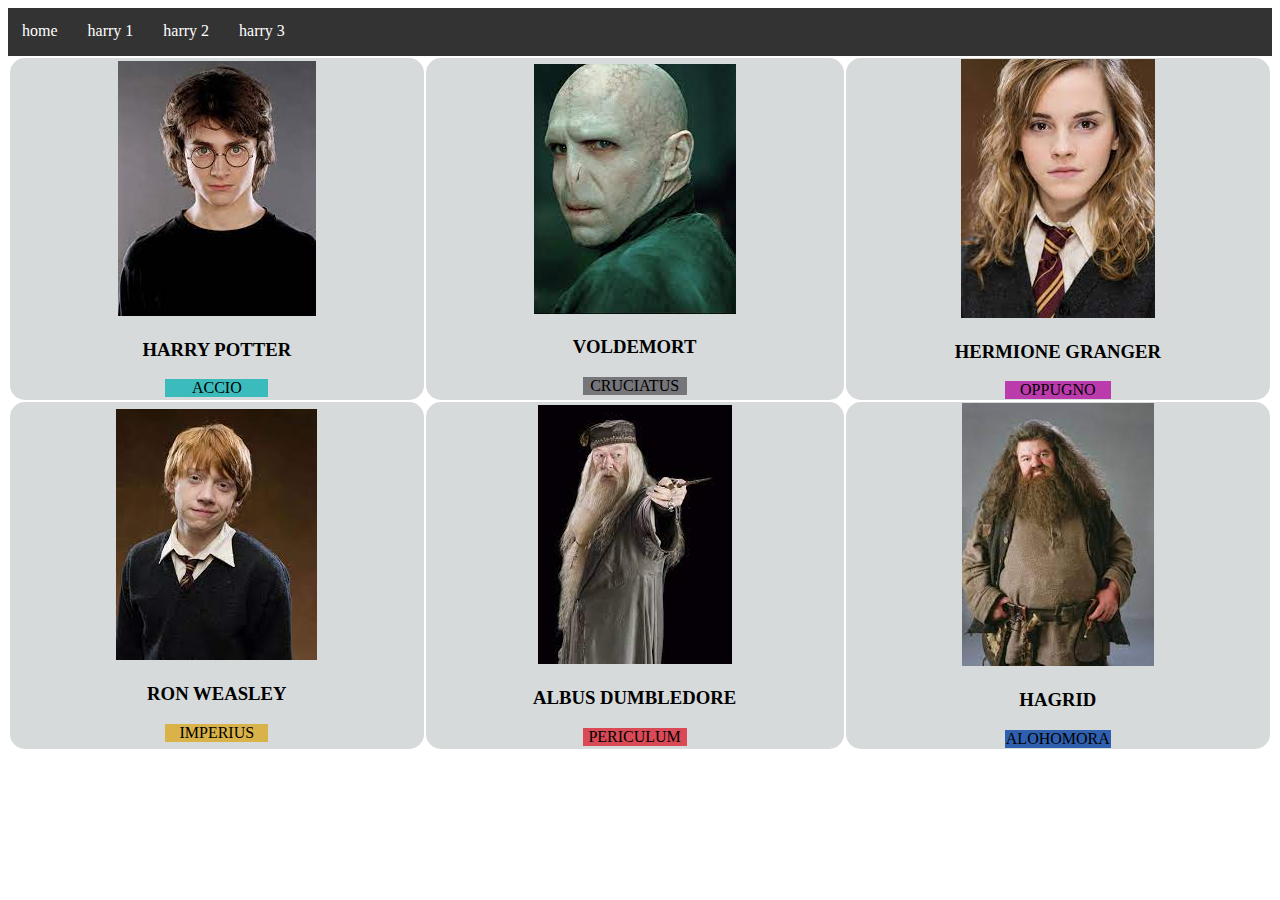
<file: ex1/index.html>
<!DOCTYPE html>
<html>
<head>
	<title>Exercici 1</title>
</head>
<body>
<center>
<style>
table {
	width:100%;
}

td {
	text-align:center;
	background-color: #D7DADA;
	border-radius: 15px;
}
div {
	text-align:center;}
ul {
 	list-style-type: none;
 	margin: 0;
 	padding: 0;
 	overflow: hidden;
 	background-color: #333;
}

li {
 float: left;
 }
 
li a {
 	display: block;
 	color: white;
	 text-align: center;
 	padding-top:14px;
 	padding-right:16px;
 	padding-left:14px;
 	padding-bottom:16px;
 

 	text-decoration: none;
 }
 
li a:hover {
	background-color: #111;
	}
td:hover {
	background-color: #111;
	animation: harry-up .3s;
	cursor: pointer; 
	color: white;
	}

@keyframes harry-up {

 0%,
 100% {
  transform: translateY(0);
  }
  
  50% {
   transform: translateY(-.4rem);
   }
}

.IMPERIUS {
	background-color:#D9B249 ;
	
}

.ACCIO {
	background-color: #3BBBBB;

}

.CRUCIATUS {
	background-color:#75757A ;
}

.OPPUGNO {
	background-color: #BB3BAD;

}

.PERICULUM {
	background-color: #D94956;

}

.ALOHOMORA {
	background-color:#2F60B0 ;

}

.hechizo-type {
	width: 25%;
	align: center;
}

</style>

	<ul>
	<li><a href="">home</a></li>
	<li><a href="">harry 1</a></li>
	<li><a href="">harry 2</a></li>
	<li><a href="">harry 3</a></li>
	</ul>
	
<table>
	<tr>
		<td>
		 <img src="../img/harry_potter.png" /> 
		<div class="potter-description">
			<h3 class="potter-name">HARRY POTTER</h3>
				<center><div class="hechizo-type ACCIO">ACCIO</div></center>
		</div>
		</td>
		<td> 
		<img src="../img/lord_voldemort.png" /> 
		<div class="potter-description">
			<h3 class="potter-name">VOLDEMORT</h3>
				<center><div class="hechizo-type CRUCIATUS">CRUCIATUS</div></center>
		</div>
		</td>
		<td> 
		<img src="../img/hermione_granger.png" /> 
		<div class="potter-description">
			<h3 class="potter-name">HERMIONE GRANGER</h3>
				<center><div class="hechizo-type OPPUGNO">OPPUGNO</div><center>
		</div>
		</td>
	</tr>
	<tr>
		<td> 
		<img src="../img/ron_weasley.png" /> 
		<div class="potter-description">
			<h3 class="potter-name">RON WEASLEY</h3>
				<center><div class="hechizo-type IMPERIUS">IMPERIUS</div><center>
		</div>
		</td>
		<td> 
		<img src="../img/albus_dumbledore.png" /> 
		<div class="potter-description">
			<h3 class="potter-name">ALBUS DUMBLEDORE</h3>
				<center><div class="hechizo-type PERICULUM">PERICULUM</div><center>
		</div>
		</td>
		<td> 
		<img src="../img/rubeus_hagrid.png" /> 
		<div class="potter-description">
			<h3 class="potter-name">HAGRID</h3>
				<center><div class="hechizo-type ALOHOMORA">ALOHOMORA</div><center>
		</div>
		</td>
	</tr>
	

	
	
	
</table>
</center>
</body>




</style>
</file>
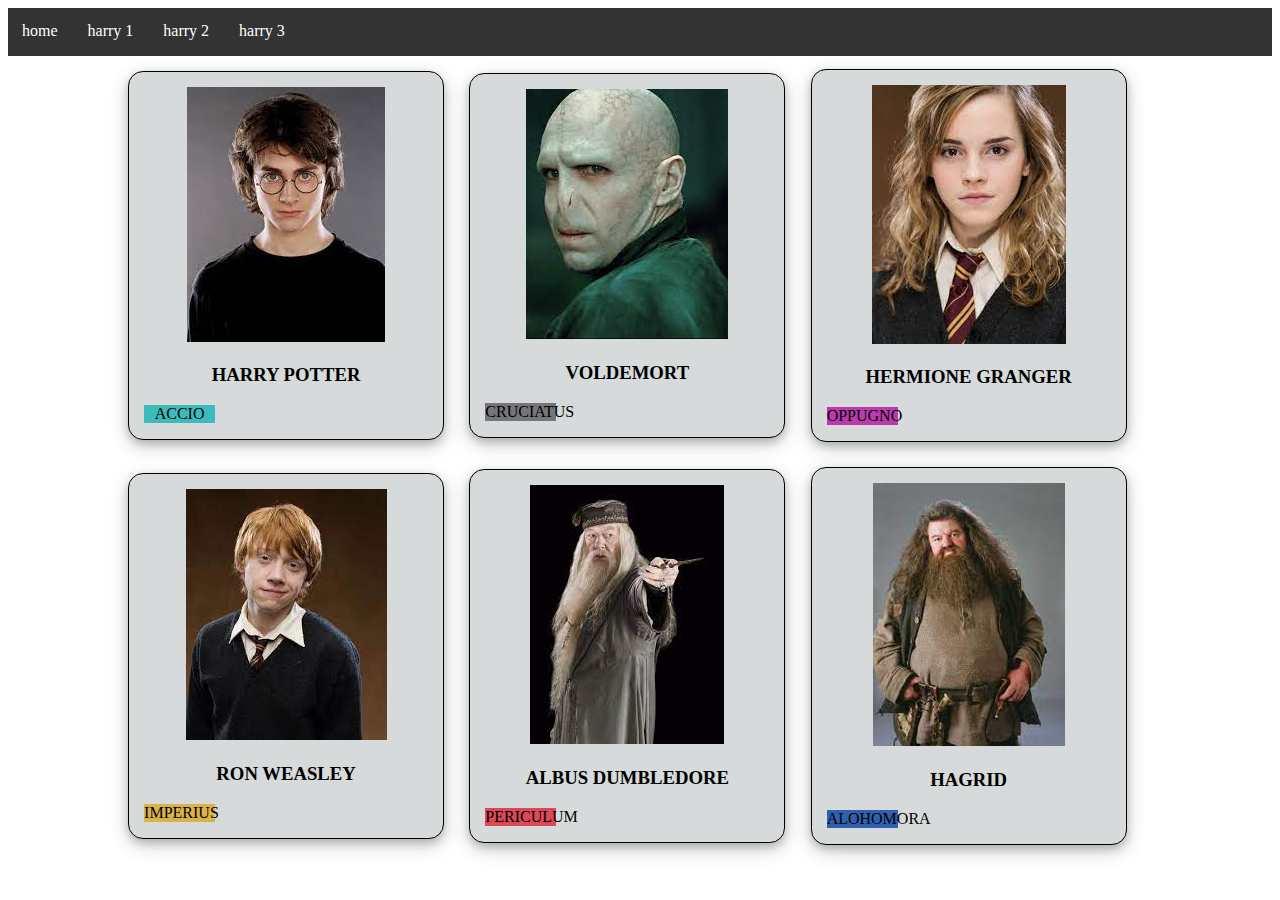
<file: ex2/index.html>
<!DOCTYPE html>
<html>
<head>
	<title>Exercici 2</title>
		<link rel="stylesheet" href="style.css">
		<link rel="stylesheet" href="tipos.css">
</head>
<body>
<center>

	<ul>
	<li><a href="">home</a></li>
	<li><a href="">harry 1</a></li>
	<li><a href="">harry 2</a></li>
	<li><a href="">harry 3</a></li>
	</ul>
	
<div id="container">
	<div class="row">
		<div class="col-3 card">
			<img src="../img/harry_potter.png" /> 
			<div class="potter-description">
				<h3 class="potter-name">HARRY POTTER</h3>
				<div class="hechizo-type ACCIO">ACCIO</div>
			</div>
		</div>


		
			
		<div class="col-3 card">
			<img src="../img/lord_voldemort.png" /> 
			<div class="potter-description">
				<h3 class="potter-name">VOLDEMORT</h3>
				<div class="hechizo-type CRUCIATUS">CRUCIATUS</div>
			</div>
		 </div>

	
	
		<div class="col-3 card">
			<img src="../img/hermione_granger.png" /> 
			<div class="potter-description">
				<h3 class="potter-name">HERMIONE GRANGER</h3>
				<div class="hechizo-type OPPUGNO">OPPUGNO</div>
			</div>
		</div>
	</div>
	
	<div class="row">
	
		<div class="col-3 card">
			<img src="../img/ron_weasley.png" /> 
			<div class="potter-description">
				<h3 class="potter-name">RON WEASLEY</h3>
				<div class="hechizo-type IMPERIUS">IMPERIUS</div>
			</div>
		</div>

	
	
		
		<div class="col-3 card">
			<img src="../img/albus_dumbledore.png" /> 
			<div class="potter-description">
				<h3 class="potter-name">ALBUS DUMBLEDORE</h3>
				<div class="hechizo-type PERICULUM">PERICULUM</div>
			</div>
		</div>


			
		
		<div class="col-3 card">
			<img src="../img/rubeus_hagrid.png" /> 
			<div class="potter-description">
				<h3 class="potter-name">HAGRID</h3>
				<div class="hechizo-type ALOHOMORA">ALOHOMORA</div>
			</div>
		</div>
	</div>
</div>
	

</body>




</style>
</file>
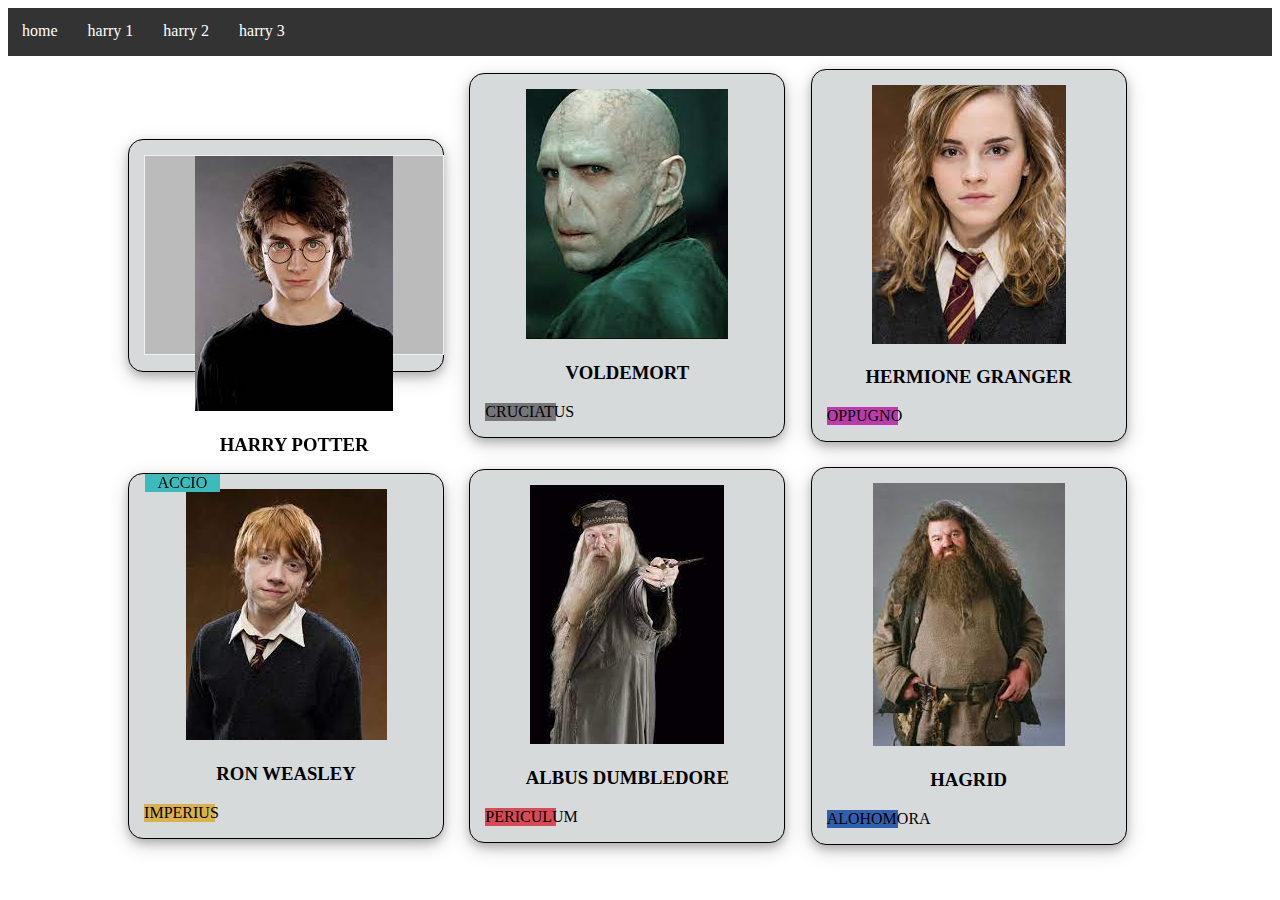
<file: ex3/index.html>
<!DOCTYPE html>
<html>
<head>
	<title>Exercici 3</title>
		<link rel="stylesheet" href="style.css">
		<link rel="stylesheet" href="tipos.css">
</head>
<body>
<center>

	<ul>
	<li><a href="">home</a></li>
	<li><a href="">harry 1</a></li>
	<li><a href="">harry 2</a></li>
	<li><a href="">harry 3</a></li>
	</ul>
	
<div id="container">
	<div class="row">
	
		<div class="col-3 card">
			<div class="flip-card">
 				<div class="flip-card-inner">
   				 	<div class="flip-card-front">
     						<img src="../img/harry_potter.png" /> 
						<div class="potter-description">
							<h3 class="potter-name">HARRY POTTER</h3>
								<div class="hechizo-type ACCIO">ACCIO</div>
						</div>
					</div>
   			
   				 <div class="flip-card-back">
  				 <h1>Daniel Radcliffe</h1>
    				 <p>23 de julio de 1989 (32 años)</p>
   				 <p>Inglés</p>
 				   </div>
		  	</div>
		</div>

	</div>

		
			
		<div class="col-3 card">
			<img src="../img/lord_voldemort.png" /> 
			<div class="potter-description">
				<h3 class="potter-name">VOLDEMORT</h3>
				<div class="hechizo-type CRUCIATUS">CRUCIATUS</div>
			</div>
		 </div>
	
	
		<div class="col-3 card">
			<img src="../img/hermione_granger.png" /> 
			<div class="potter-description">
				<h3 class="potter-name">HERMIONE GRANGER</h3>
				<div class="hechizo-type OPPUGNO">OPPUGNO</div>
			</div>
		</div>
	</div>
	
	<div class="row">
	
		<div class="col-3 card">
			<img src="../img/ron_weasley.png" /> 
			<div class="potter-description">
				<h3 class="potter-name">RON WEASLEY</h3>
				<div class="hechizo-type IMPERIUS">IMPERIUS</div>
			</div>
		</div>
	
	
		
		<div class="col-3 card">
			<img src="../img/albus_dumbledore.png" /> 
			<div class="potter-description">
				<h3 class="potter-name">ALBUS DUMBLEDORE</h3>
				<div class="hechizo-type PERICULUM">PERICULUM</div>
			</div>
		</div>

			
		
		<div class="col-3 card">
			<img src="../img/rubeus_hagrid.png" /> 
			<div class="potter-description">
				<h3 class="potter-name">HAGRID</h3>
				<div class="hechizo-type ALOHOMORA">ALOHOMORA</div>
			</div>
		</div>
	</div>
</div>
	
</body>




</style>
</file>
<file: ex2/style.css>
* {
  box-sizing: border-box;
}

.col-1 {width: 8.33%;}
.col-2 {width: 16.66%;}
.col-3 {width: 25%;}
.col-4 {width: 33.33%;}
.col-5 {width: 41.66%;}
.col-6 {width: 50%;}
.col-7 {width: 58.33%;}
.col-8 {width: 66.66%;}
.col-9 {width: 75%;}
.col-10 {width: 83.33%;}
.col-11 {width: 91.66%;}
.col-12 {width: 100%;}


[class*="col-"] {
  float: left;
  padding: 15px;
  border: 1px solid black;
}
.row {
	display: flex;
	align-items: center;
	justify-content: center;
	}

@media only screen and (max-width: 768px) {
  /* For mobile phones: */
  [class*="col-"] {
    width: 100%;
  }
  
  .row {	
	display: block;
	}
}


.row::after {
  content: "";
  clear: both;
  display: table;
}

ul {
 	list-style-type: none;
 	margin: 0;
 	padding: 0;
 	overflow: hidden;
 	background-color: #333;
 	margin-bottom: 1%;
}

li {
 	float: left;
 }
 
li a {
 	display: block;
 	color: white;
	text-align: center;
 	padding-top:14px;
 	padding-right:16px;
 	padding-left:14px;
 	padding-bottom:16px;
 

 	text-decoration: none;
 }
 
li a:hover {
	background-color: #111;
	}

.card {
	text-align:center;
	background-color: #D7DADA;
	border-radius: 15px;
	/*margin: 1%;*/
	padding-bottom: 1rem;
	box-shadow: 0 4px 8px 0 rgba(0, 0, 0, 0.2), 0 6px 20px 0 rgba(0, 0, 0, 0.19);
	margin-right: 2%;
	margin-bottom: 2%;
	}

.card:hover {
	background-color: #111;
	animation: harry-up .3s;
	cursor: pointer; 
	color: white;
	box-shadow: 0 4px 8px 0 rgba(35, 173, 278, 1);
	}

@keyframes harry-up {

 0%,
 100% {
  transform: translateY(0);
  }
  
  50% {
   transform: translateY(-.4rem);
   }
}

.hechizo-type {
	width: 25%;
	text-align: center;
}
</file>
<file: ex2/tipos.css>
.IMPERIUS {
	background-color:#D9B249 ;
	
}

.ACCIO {
	background-color: #3BBBBB;

}

.CRUCIATUS {
	background-color:#75757A ;
}

.OPPUGNO {
	background-color: #BB3BAD;

}

.PERICULUM {
	background-color: #D94956;

}

.ALOHOMORA {
	background-color:#2F60B0 ;

}
</file>
<file: ex3/style.css>
* {
  box-sizing: border-box;
}

.col-1 {width: 8.33%;}
.col-2 {width: 16.66%;}
.col-3 {width: 25%;}
.col-4 {width: 33.33%;}
.col-5 {width: 41.66%;}
.col-6 {width: 50%;}
.col-7 {width: 58.33%;}
.col-8 {width: 66.66%;}
.col-9 {width: 75%;}
.col-10 {width: 83.33%;}
.col-11 {width: 91.66%;}
.col-12 {width: 100%;}


[class*="col-"] {
  float: left;
  padding: 15px;
  border: 1px solid black;
}
.row {
	display: flex;
	align-items: center;
	justify-content: center;
	}

@media only screen and (max-width: 768px) {
  /* For mobile phones: */
  [class*="col-"] {
    width: 100%;
  }
  
  .row {	
	display: block;
	}
}


.row::after {
  content: "";
  clear: both;
  display: table;
}

ul {
 	list-style-type: none;
 	margin: 0;
 	padding: 0;
 	overflow: hidden;
 	background-color: #333;
 	margin-bottom: 1%;
}

li {
 	float: left;
 }
 
li a {
 	display: block;
 	color: white;
	text-align: center;
 	padding-top:14px;
 	padding-right:16px;
 	padding-left:14px;
 	padding-bottom:16px;
 

 	text-decoration: none;
 }
 
li a:hover {
	background-color: #111;
	}

.card {
	text-align:center;
	background-color: #D7DADA;
	border-radius: 15px;
	/*margin: 1%;*/
	padding-bottom: 1rem;
	box-shadow: 0 4px 8px 0 rgba(0, 0, 0, 0.2), 0 6px 20px 0 rgba(0, 0, 0, 0.19);
	margin-right: 2%;
	margin-bottom: 2%;
	}

.card:hover {
	background-color: #111;
	animation: harry-up .3s;
	cursor: pointer; 
	color: white;
	box-shadow: 0 4px 8px 0 rgba(35, 173, 278, 1);
	}

@keyframes harry-up {

 0%,
 100% {
  transform: translateY(0);
  }
  
  50% {
   transform: translateY(-.4rem);
   }
}

.hechizo-type {
	width: 25%;
	text-align: center;
}


/* The flip card container - set the width and height to whatever you want. We have added the border property to demonstrate that the flip itself goes out of the box on hover (remove perspective if you don't want the 3D effect */
.flip-card {
  background-color: transparent;
  width: 300px;
  height: 200px;
  border: 1px solid #f1f1f1;
  perspective: 1000px; /* Remove this if you don't want the 3D effect */
}

/* This container is needed to position the front and back side */
.flip-card-inner {
  position: relative;
  width: 100%;
  height: 100%;
  text-align: center;
  transition: transform 0.8s;
  transform-style: preserve-3d;
}

/* Do an horizontal flip when you move the mouse over the flip box container */
.flip-card:hover .flip-card-inner {
  transform: rotateY(180deg);
}

/* Position the front and back side */
.flip-card-front, .flip-card-back {
  position: absolute;
  width: 100%;
  height: 100%;
  -webkit-backface-visibility: hidden; /* Safari */
  backface-visibility: hidden;
}

/* Style the front side (fallback if image is missing) */
.flip-card-front {
  background-color: #bbb;
  color: black;
}

/* Style the back side */
.flip-card-back {
  background-color: dodgerblue;
  color: white;
  transform: rotateY(180deg);
}
</file>
<file: ex3/tipos.css>
.IMPERIUS {
	background-color:#D9B249 ;
	
}

.ACCIO {
	background-color: #3BBBBB;

}

.CRUCIATUS {
	background-color:#75757A ;
}

.OPPUGNO {
	background-color: #BB3BAD;

}

.PERICULUM {
	background-color: #D94956;

}

.ALOHOMORA {
	background-color:#2F60B0 ;

}
</file>
